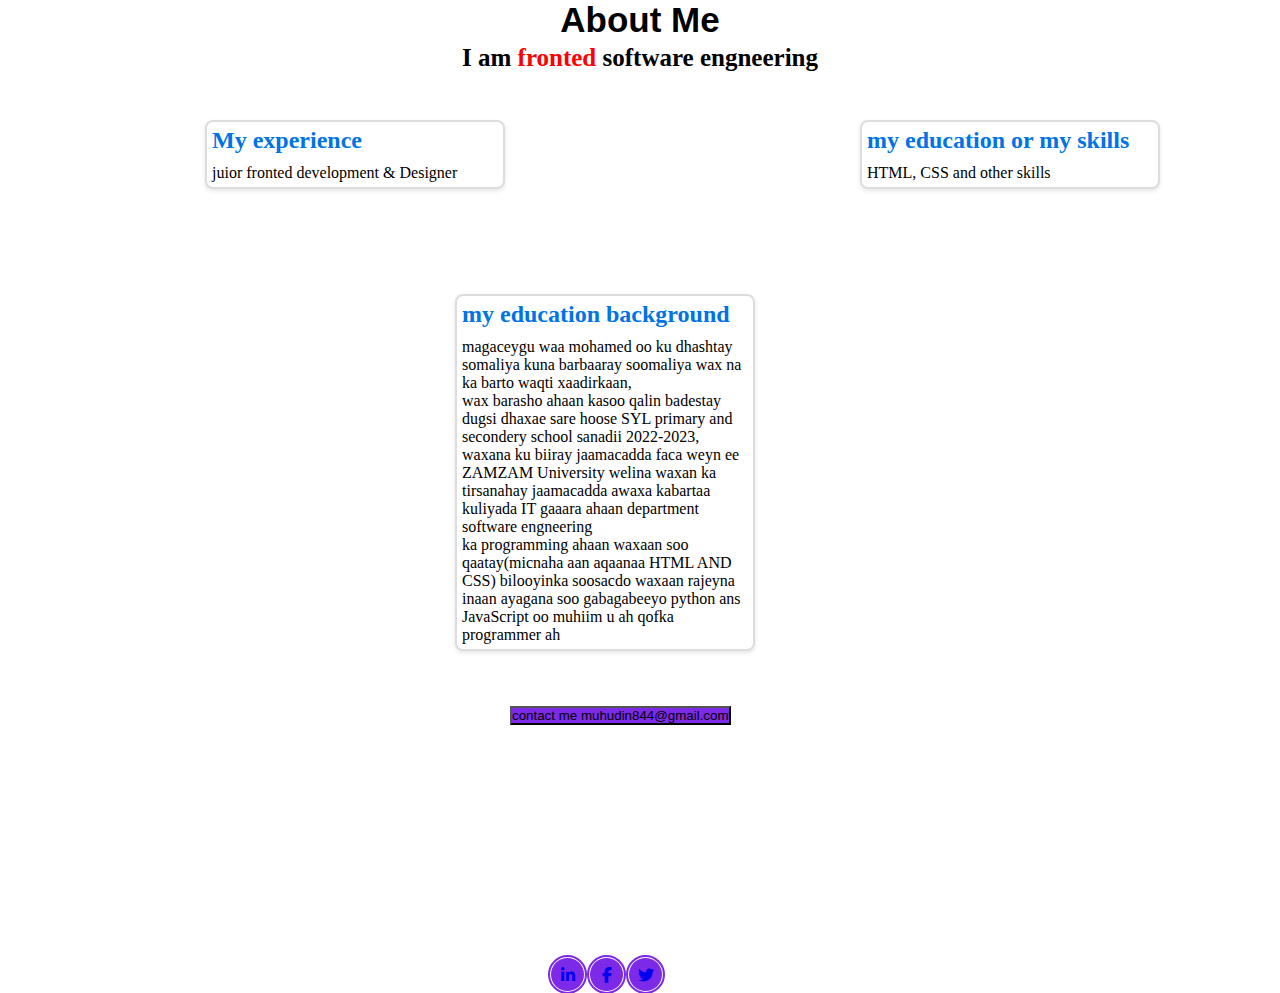
<file: About.html>
<!DOCTYPE html>
<html lang="en">
<head>
    <meta charset="UTF-8">
    <meta name="viewport" content="width=device-width, initial-scale=1.0">
    <link rel="stylesheet" href="https://cdnjs.cloudflare.com/ajax/libs/font-awesome/6.6.0/css/all.min.css">
    <title>About</title>
    <link rel="stylesheet" href="About.css">
</head>
<body>
    <header>
    <div class="About-tex">
     <h2>About Me</h2>
    <h5> I am <span style="color: red"> fronted </span> software engneering </h5>
     </header>
    <main class="main">
    <section class="experience">
<h2>My experience</h2>
<p>juior fronted development & Designer</p>
</section>
<section class="Education">
<h2>my education or my skills</h2>
<p>HTML, CSS and other skills</p>
</section>
<div>
<section class="paragraph">
    <h2>my education background</h2>
<p>magaceygu waa mohamed oo ku dhashtay somaliya kuna 
barbaaray soomaliya  wax na ka barto waqti xaadirkaan, <br>
wax barasho ahaan kasoo qalin badestay dugsi 
dhaxae sare hoose SYL primary and secondery school
sanadii 2022-2023, <br>
waxana ku biiray jaamacadda faca weyn ee
ZAMZAM University welina waxan ka tirsanahay
jaamacadda  awaxa kabartaa kuliyada 
IT gaaara ahaan department software engneering <br>
ka programming ahaan waxaan soo qaatay(micnaha aan aqaanaa HTML AND CSS) 
bilooyinka soosacdo waxaan rajeyna inaan ayagana soo gabagabeeyo
 python ans JavaScript oo muhiim u ah qofka programmer ah </p>
</section>
</div>
</main>
<a href="index.html" class="btn"><button>contact me muhudin844@gmail.com</button></a>


        
        <div class="social-icons">
            <a href="index.html"><i class="fa-brands fa-linkedin-in"></i>
            </a>

            <a href="index.html"><i class="fa-brands fa-facebook-f"></i>
            </a>
            <a href="index.html"><i class="fa-brands fa-twitter"></i>
            </a>
       </div>
   
</body>
</html>
</file>
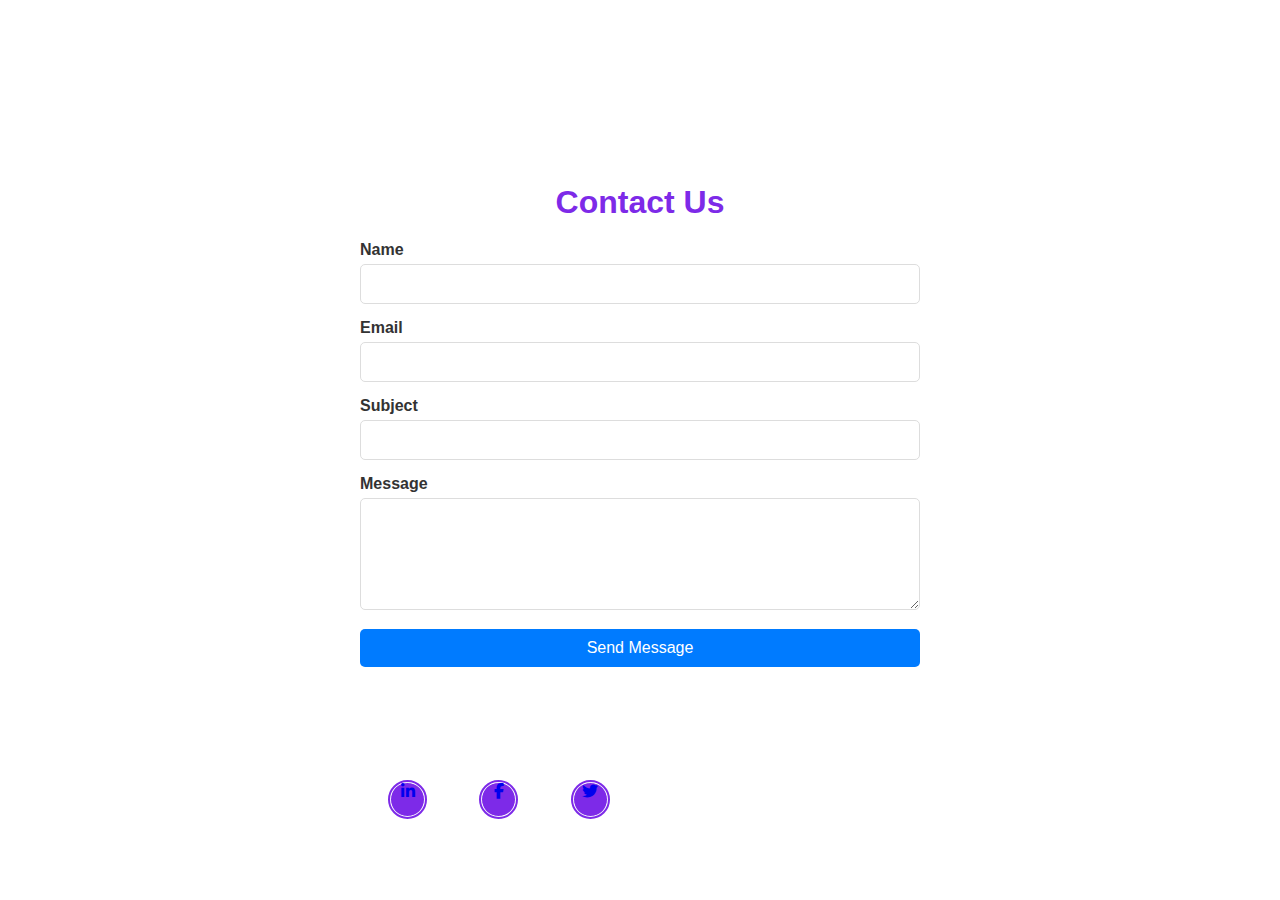
<file: contact.html>
<!DOCTYPE html>
<html lang="en">
<head>
    <meta charset="UTF-8">
    <meta name="viewport" content="width=device-width, initial-scale=1.0">
    <link rel="stylesheet" href="https://cdnjs.cloudflare.com/ajax/libs/font-awesome/6.6.0/css/all.min.css">
    <title>Contact Us</title>
    <link rel="stylesheet" href="contact.css">
</head>
<body>
    <div class="container">
        <h1>Contact Us</h1>
        <form action="#" method="post">
            <div class="form-group">
                <label for="name">Name</label>
                <input type="text" id="name" name="name" required>
            </div>
            <div class="form-group">
                <label for="email">Email</label>
                <input type="email" id="email" name="email" required>
            </div>
            <div class="form-group">
                <label for="subject">Subject</label>
                <input type="text" id="subject" name="subject" required>
            </div>
            <div class="form-group">
                <label for="message">Message</label>
                <textarea id="message" name="message" rows="5" required></textarea>
            </div>
            <div class="form-group">
                <button type="submit">Send Message</button>
            </div>
       
    
    <div class="social-icons">
        <a href="index.html"><i class="fa-brands fa-linkedin-in"></i>
        </a>

        <a href="index.html"><i class="fa-brands fa-facebook-f"></i>
        </a>
        <a href="index.html"><i class="fa-brands fa-twitter"></i>
        </a>


    </div>

</form>
</div>
</body>
</html>
</file>
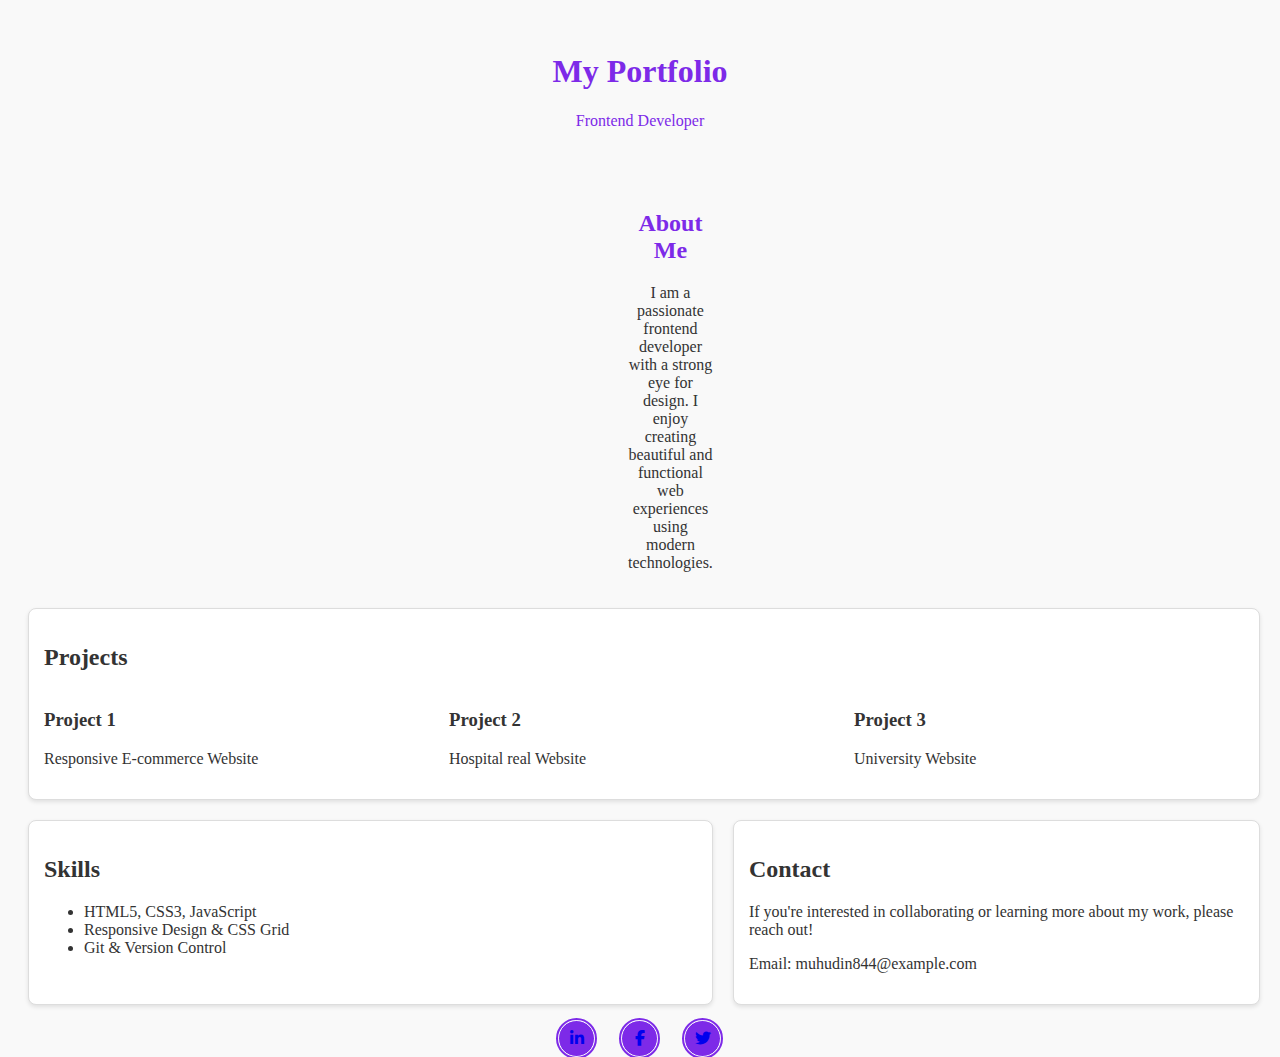
<file: portfolio.html>
<!DOCTYPE html>
<html lang="en">
<head>
    <meta charset="UTF-8">
    <meta http-equiv="X-UA-Compatible" content="IE=edge">
    <meta name="viewport" content="width=device-width, initial-scale=1.0">
    <link rel="stylesheet" href="https://cdnjs.cloudflare.com/ajax/libs/font-awesome/6.6.0/css/all.min.css">
    <title>Portfolio</title>
    <link rel="stylesheet" href="portfolio.css">
</head>
<body>
    <header class="header">
        <h1>My Portfolio</h1>
        <p>Frontend Developer</p>
    </header>

    <main class="main-content">
        <section id="about" class="about">
            <h2>About Me</h2>
            <p>I am a passionate frontend developer with a strong eye for design. I enjoy creating beautiful and functional web experiences using modern technologies.</p>
        </section>

        <section id="projects" class="projects">
            <h2 id="Projects">Projects</h2>
            <div class="project-grid">
                <div class="project-card">
                    <h3>Project 1</h3>
                    <p>Responsive E-commerce Website</p>
                </div>
                <div class="project-card">
                    <h3>Project 2</h3>
                    <p>Hospital real Website</p>
                </div>
                <div class="project-card">
                    <h3>Project 3</h3>
                    <p>University Website</p>
                </div>
               
            </div>
        </section>

        <section id="skills" class="skills">
            <h2>Skills</h2>
            <ul>
                <li>HTML5, CSS3, JavaScript</li>
                <li>Responsive Design & CSS Grid</li>
                <li>Git & Version Control</li>
            </ul>
        </section>

        <section id="contact" class="contact">
            <h2>Contact</h2>
            <p>If you're interested in collaborating or learning more about my work, please reach out!</p>
            <p>Email: muhudin844@example.com</p>
        </section>
    </main>
   

     <!-- <footer class="footer">
        <p>&copy; 2024 My Portfolio. All Rights Reserved.</p>
    </footer> -->
     <div class="social-icons">
        <section class="icons">
        <a href="#"><i class="fa-brands fa-linkedin-in"></i>
        </a>

        <a href="#"><i class="fa-brands fa-facebook-f"></i>
        </a>
        <a href="#"><i class="fa-brands fa-twitter"></i>
        </a>
    </section>
    </div> 
</body>
</html>
</file>
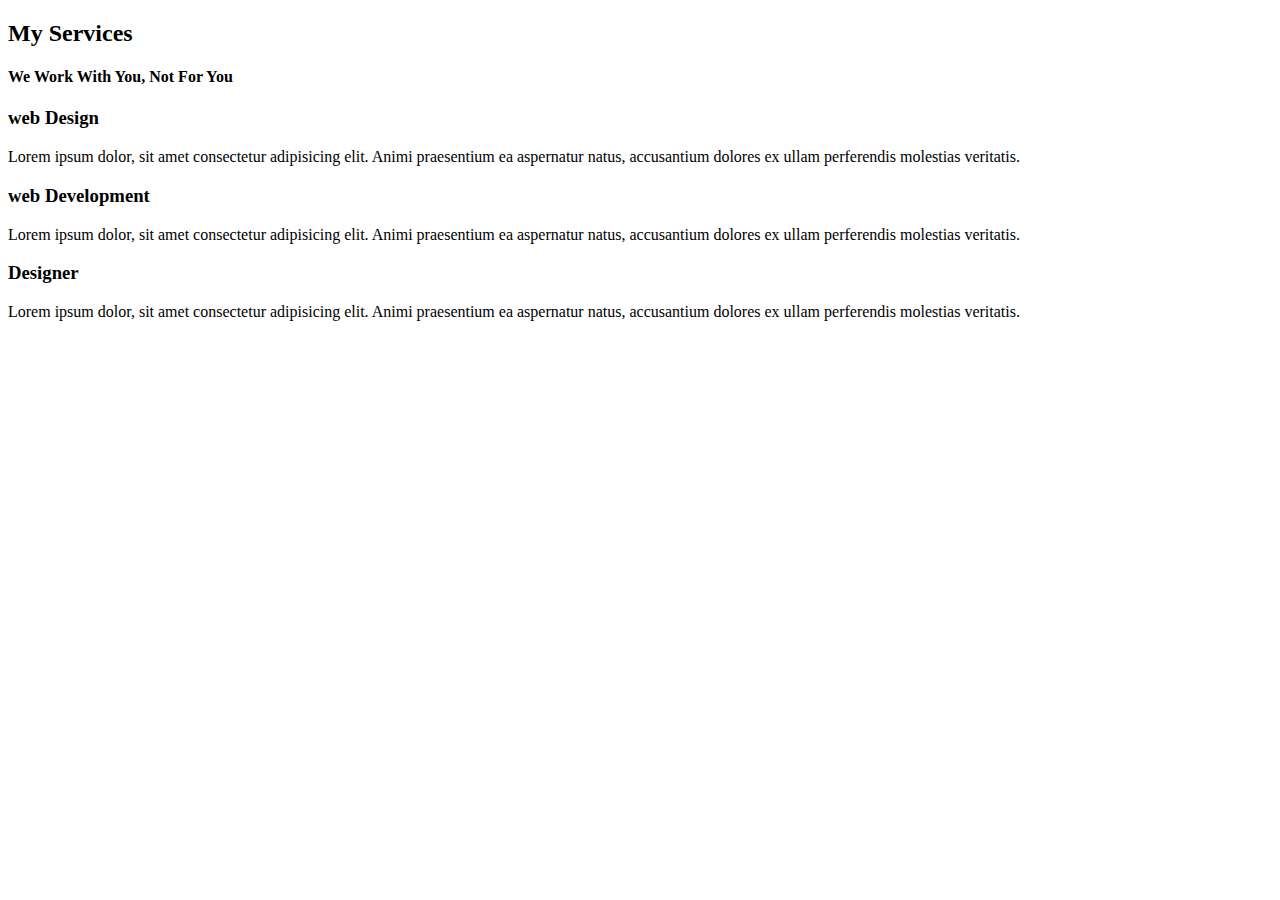
<file: services.html>
<!DOCTYPE html>
<html lang="en">
<head>
    <meta charset="UTF-8">
    <meta name="viewport" content="width=device-width, initial-scale=1.0">
    <title>Document</title>
</head>
<body>
    <section class="service">
        <div class="text-center">
            <h2>My Services</h2>
            <h4>We Work With You, Not For You</h4>

        </div>
        <div class="service-item">
            
        </div >
        <div class="service-box"
            <i class='bx bx-mobile-alt'></i>
            <h3>web Design</h3>
            <p>Lorem ipsum dolor, sit amet consectetur adipisicing elit. 
                Animi praesentium ea aspernatur natus, 
                accusantium dolores ex ullam perferendis molestias veritatis.</p>


        </div>
        <div class="service-box"
            <i class='bx bx-code-alt'></i>
            <h3>web Development</h3>
            <p>Lorem ipsum dolor, sit amet consectetur adipisicing elit. 
                Animi praesentium ea aspernatur natus, 
                accusantium dolores ex ullam perferendis molestias veritatis.</p>


        </div>
        <div class="service-box"
            <i class='bx bx-design-alt'></i>
            <h3>Designer</h3>
            <p>Lorem ipsum dolor, sit amet consectetur adipisicing elit. 
                Animi praesentium ea aspernatur natus, 
                accusantium dolores ex ullam perferendis molestias veritatis.</p>


        </div>

    </section>
    
</body>
</html>
</file>
<file: About.css>
*{
    margin: 0;
    padding: 0;
    box-sizing: border-box;
}


#About{
    display: grid;
    grid-template-columns: repeat(auto-fit, minmax(200px, auto));
    align-items: center;
    /*gap: 4erm;*/
    margin: 0;
    padding: 0;
}
.main{
    display: grid;
    grid-template-columns: repeat(2, 1fr);
    gap: 5px;
    padding: 5px;
    margin-top: 40px;
    margin-left: 50px;
}
.experience, .Education{
    background-color: #fff;
    border: 2px solid #ddd;
    border-radius: 8px;
    padding: 5px;
    box-shadow: 0 2px 4px rgba(0, 0, 0, 0.1);
    width: 300px;
}
.paragraph{
    background-color: #fff;
    border: 2px solid #ddd;
    border-radius: 8px;
    padding: 5px;
    box-shadow: 0 2px 4px rgba(0, 0, 0, 0.1);
    width: 300px;
}
.experience h2, .Education h2,.paragraph h2{
    color: #0073e6;
    margin-bottom: 10px;
}
.paragraph{
    margin-top: 100px;
    margin-left: 350px;
}

.main,.experience,.Education{
    margin-left: 100px;
}
.about-img{
    width: 100%;
    height: 50%;
    text-align: center;
    /*margin-bottom: 900px;*/
    border-radius: 20px;
    border-image-outset: 20px;
}
.About-tex{
    text-align: center;
    margin-top: 0;
} 
.About-tex h2{
    font-family: 'Dosis', sans-serif;
    font-size: 35px;
    font-weight: 800;

}
.About-tex h5{
    font-size: 25px;
    line-height: 1.4;
}
}
.About-tex p{
    font-size: 16px;
    margin-left: 300px;
    
}
.btn button {
    background-color: #7d2ae8;
    color: black;
    text-align: right;
    margin-bottom: 2rem;
    margin-left: 500px;
    margin-top: 50px;


}
.btn{
    margin-left: 10px;
    

}
.social-icons{
    position: relative;
    margin-left: 550px;
    margin-bottom: 0;
   }
   .social-icons a{
       display: inline-block;
       justify-content: space-around;
       width: 35px;
       height: 35px;
       background: #7d2ae8;
       border-radius: 50%;
       text-align: center;
       line-height: 35px;
       border: 1px solid #fff;
       outline: 2px solid #7d2ae8;
       transition: .3s; 
       position: relative; 
       margin-top: 200px; 
   }
   .social-icons A:hover{
       transform: translateY(-5PX);
   }
   
   .social-icons{
       color: #fff;
   }
</file>
<file: contact.css>
* {
    box-sizing: border-box;
    margin: 0;
    padding: 0;
    font-family: Arial, sans-serif;
}

body {
    display: flex;
    justify-content: center;
    align-items: center;
    height: 100vh;
}

.container {
    background-color: white;
    padding: 20px;
    max-width: 600px;
    width: 100%;
    /*box-shadow: 0px 4px 6px rgba(0, 0, 0, 0.1);*/
    border-radius: 10px;
    margin-top: 100px;
}

h1{
    text-align: center;
    color: #7d2ae8;
    margin-top: 0;
    margin-bottom: 20px;
}

.form-group {
    margin-bottom: 15px;
}

label {
    display: block;
    margin-bottom: 5px;
    font-weight: bold;
    color: #333;
}

input, textarea {
    width: 100%;
    padding: 10px;
    border: 1px solid #ddd;
    border-radius: 5px;
    font-size: 16px;
    transition: border-color 0.3s;
}

input:focus, textarea:focus {
    border-color: #007BFF;
    outline: none;
}

button {
    width: 100%;
    padding: 10px;
    background-color: #007BFF;
    border: none;
    border-radius: 5px;
    color: white;
    font-size: 16px;
    cursor: pointer;
    transition: background-color 0.3s;
}

button:hover {
    background-color: #0056b3;
}
social-icons{
    position: relative;
    bottom: 50px;
    margin-bottom: 0;
  
   }
   .social-icons a{
       display: inline-block;
       justify-content: space-around;
       width: 35px;
       height: 35px;
       background: #7d2ae8;
       border-radius: 50%;
       margin-right: 22px; 
       text-align: center;
       line-height: 15px;
       border: 1px solid #fff;
       outline: 2px solid #7d2ae8;
       transition: .3s;
       margin-left: 30px;
       margin-top: 100px;
   
   }
   .social-icons A:hover{
       transform: translateY(-5PX);
   }
   
   .social-icons{
       color: #fff;
   }
</file>
<file: portfolio.css>
* Reset some default styling */
body, h1, h2, p, ul, li {
    margin: 0;
    padding: 0;
    font-family: Arial, sans-serif;
}

body {
    background-color: #f9f9f9;
    color: #333;
}

.header {
    text-align: center;
    padding: 1.5rem;
    color: #7d2ae8;
}

.header h1 {
    font-size: 2rem;
}
#about{
    position: relative;
    margin-left: 600px;
    text-align: center;
}
.about h2{
        margin-right: 0px;
        color: #7d2ae8;
    }
.main-content {
    display: grid;
    grid-template-columns: 1fr 2fr;
    gap: 20px;
    padding: 20px;
    position: absolute;
}

.skills, .contact {
    background-color: #ffffff;
    border: 1px solid #ddd;
    border-radius: 8px;
    padding: 15px;
    box-shadow: 0 2px 4px rgba(0, 0, 0, 0.1);
}
.Projects{
    position: relative;
    margin-left: 200px;
}

.projects {
    grid-column: span 2;
    background-color: #ffffff;
    border: 1px solid #ddd;
    border-radius: 8px;
    padding: 15px;
    box-shadow: 0 2px 4px rgba(0, 0, 0, 0.1);
}

.project-grid {
    display: grid;
    grid-template-columns: repeat(auto-fit, minmax(200px, 1fr));
    gap: 15px;
    margin-top: 10px;
}
.social-icons {
    position: relative;
    bottom: 50px;
    margin-bottom: 0;
    margin-left: 550px;
   }
   .social-icons a{
       display: inline-block;
       justify-content: space-around;
       width: 35px;
       height: 35px;
       background: #7d2ae8;
       border-radius: 50%;
       margin-right: 22px; 
       text-align: center;
       line-height: 35px;
       border: 1px solid #fff;
       outline: 2px solid #7d2ae8;
       transition: .3s;
       margin-top: 900px;
   
   }
   .social-icons A:hover{
       transform: translateY(-5PX);
   }
   .social-icons{
    color: #fff;
}
.icons{
    margin-bottom: 0;
    position: absolute;
}


/*.footer {
    background-color: #282c34;
    color: #ffffff;
    text-align: center;
    padding: 1rem;
    margin-top: 20px;
    margin-bottom: 0;
}*/

@media (max-width: 768px) {
    .main-content {
        grid-template-columns: 1fr;
    }
}
</file>
